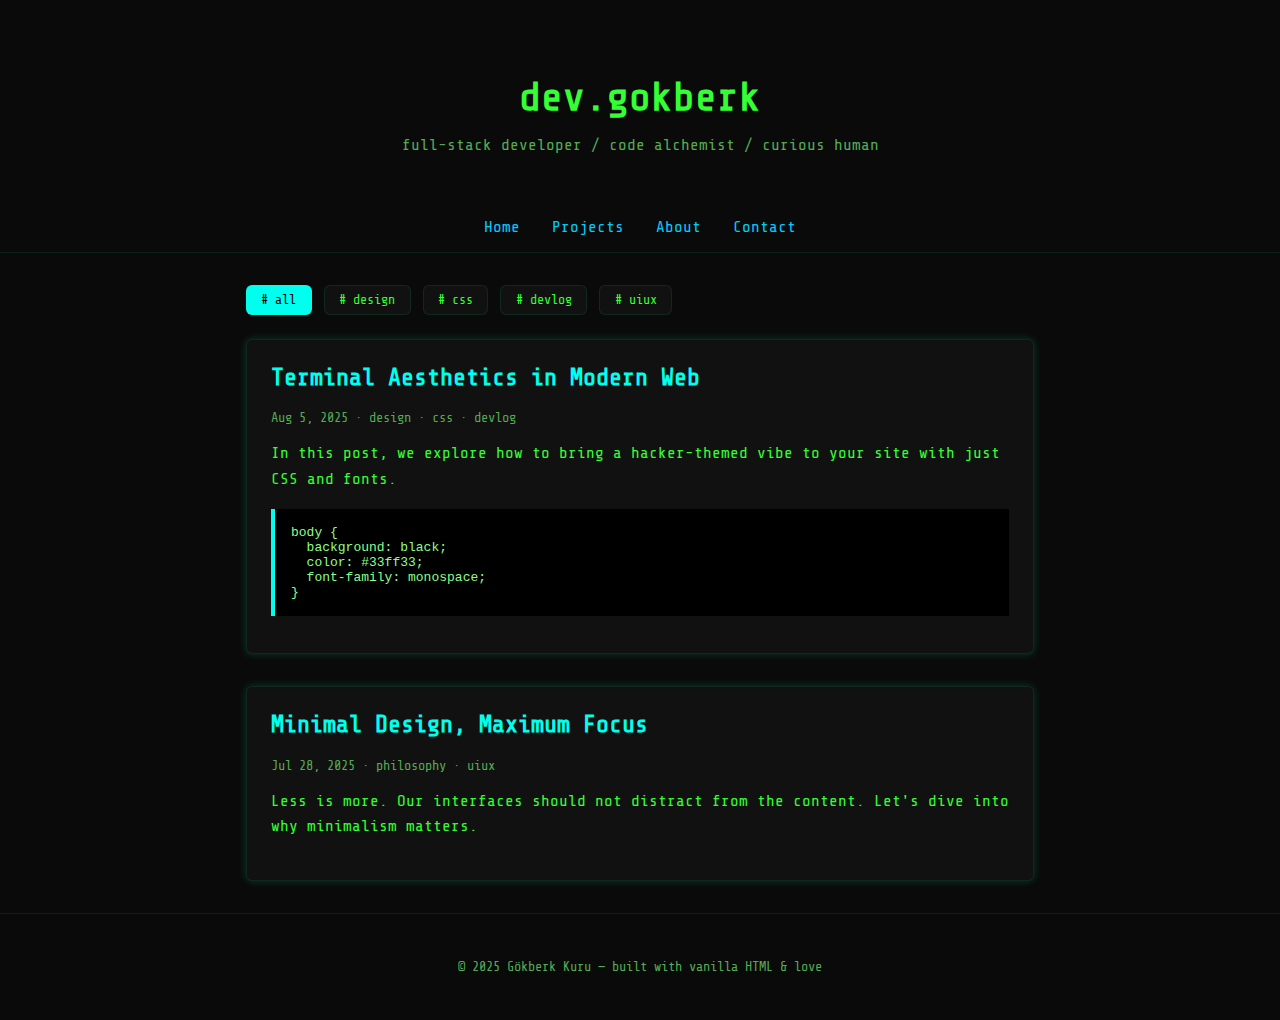
<file: main/index.html>
<!DOCTYPE html>
<html lang="en" data-theme="dark">
<head>
  <meta charset="UTF-8">
  <meta name="viewport" content="width=device-width, initial-scale=1.0">
  <title>dev.gokberk :: blog</title>
  <link href="https://fonts.googleapis.com/css2?family=Share+Tech+Mono&display=swap" rel="stylesheet">
  <style>
    :root {
      --bg: #0a0a0a;
      --surface: #111;
      --text: #33ff33;
      --text-dim: #55aa55;
      --accent: #00ffee;
      --link: #00ccff;
      --border: rgba(0,255,153,0.1);
      --shadow: 0 0 8px rgba(0, 255, 153, 0.2);
      --radius: 6px;
      --font-mono: 'Share Tech Mono', monospace;
    }

    * { box-sizing: border-box; }
    body {
      margin: 0;
      padding: 0;
      background: var(--bg);
      color: var(--text);
      font-family: var(--font-mono);
    }

    header {
      text-align: center;
      padding: 3rem 1rem 1rem;
    }
    header h1 {
      font-size: 2.5rem;
      margin-bottom: 0.3rem;
    }
    header p {
      color: var(--text-dim);
      font-size: 1rem;
    }

    nav {
      display: flex;
      justify-content: center;
      gap: 2rem;
      margin-top: 2rem;
      border-bottom: 1px solid var(--border);
      padding-bottom: 1rem;
    }
    nav a {
      color: var(--link);
      text-decoration: none;
      font-size: 1rem;
    }
    nav a:hover {
      text-decoration: underline;
    }

    .tag-filter {
      max-width: 820px;
      margin: 2rem auto 0;
      display: flex;
      flex-wrap: wrap;
      gap: 0.75rem;
      padding: 0 1rem;
    }
    .tag-filter button {
      background: var(--surface);
      color: var(--text);
      border: 1px solid var(--border);
      border-radius: var(--radius);
      padding: 0.4rem 0.9rem;
      font-family: var(--font-mono);
      cursor: pointer;
    }
    .tag-filter button.active {
      background: var(--accent);
      color: #000;
    }

    main {
      max-width: 820px;
      margin: 1.5rem auto;
      padding: 0 1rem;
    }
    article {
      background: var(--surface);
      padding: 1.5rem;
      border-radius: var(--radius);
      margin-bottom: 2rem;
      box-shadow: var(--shadow);
      border: 1px solid var(--border);
    }
    article h2 {
      font-size: 1.5rem;
      color: var(--accent);
      margin-top: 0;
    }
    article .meta {
      color: var(--text-dim);
      font-size: 0.85rem;
      margin-bottom: 1rem;
    }
    article p {
      line-height: 1.6;
    }
    article pre {
      background: #000;
      padding: 1rem;
      overflow-x: auto;
      border-left: 4px solid var(--accent);
      color: #88ff88;
    }

    footer {
      text-align: center;
      padding: 2rem 1rem;
      color: var(--text-dim);
      font-size: 0.85rem;
      border-top: 1px solid var(--border);
    }
  </style>
</head>
<body>
  <header>
    <h1>dev.gokberk</h1>
    <p>full-stack developer / code alchemist / curious human</p>
  </header>

  <nav>
    <a href="index.html">Home</a>
    <a href="projects.html">Projects</a>
    <a href="about.html">About</a>
    <a href="contact.html">Contact</a>
  </nav>

  <div class="tag-filter">
    <button class="active" onclick="filterTag('all')"># all</button>
    <button onclick="filterTag('design')"># design</button>
    <button onclick="filterTag('css')"># css</button>
    <button onclick="filterTag('devlog')"># devlog</button>
    <button onclick="filterTag('uiux')"># uiux</button>
  </div>

  <main id="blogPosts">
    <article data-tags="design css devlog">
      <h2>Terminal Aesthetics in Modern Web</h2>
      <div class="meta">Aug 5, 2025 · design · css · devlog</div>
      <p>
        In this post, we explore how to bring a hacker-themed vibe to your site with just CSS and fonts.
      </p>
      <pre><code>body {
  background: black;
  color: #33ff33;
  font-family: monospace;
}</code></pre>
    </article>

    <article data-tags="philosophy uiux">
      <h2>Minimal Design, Maximum Focus</h2>
      <div class="meta">Jul 28, 2025 · philosophy · uiux</div>
      <p>
        Less is more. Our interfaces should not distract from the content. Let's dive into
        why minimalism matters.
      </p>
    </article>
  </main>

  <footer>
    <p>&copy; 2025 Gökberk Kuru — built with vanilla HTML & love</p>
  </footer>

  <script>
    function filterTag(tag) {
      document.querySelectorAll('.tag-filter button').forEach(btn => {
        btn.classList.remove('active');
        if (btn.textContent.includes(tag)) btn.classList.add('active');
      });
      const posts = document.querySelectorAll('#blogPosts article');
      posts.forEach(post => {
        const tags = post.dataset.tags.split(' ');
        if (tag === 'all' || tags.includes(tag)) {
          post.style.display = 'block';
        } else {
          post.style.display = 'none';
        }
      });
    }
  </script>
</body>
</html>
</file>
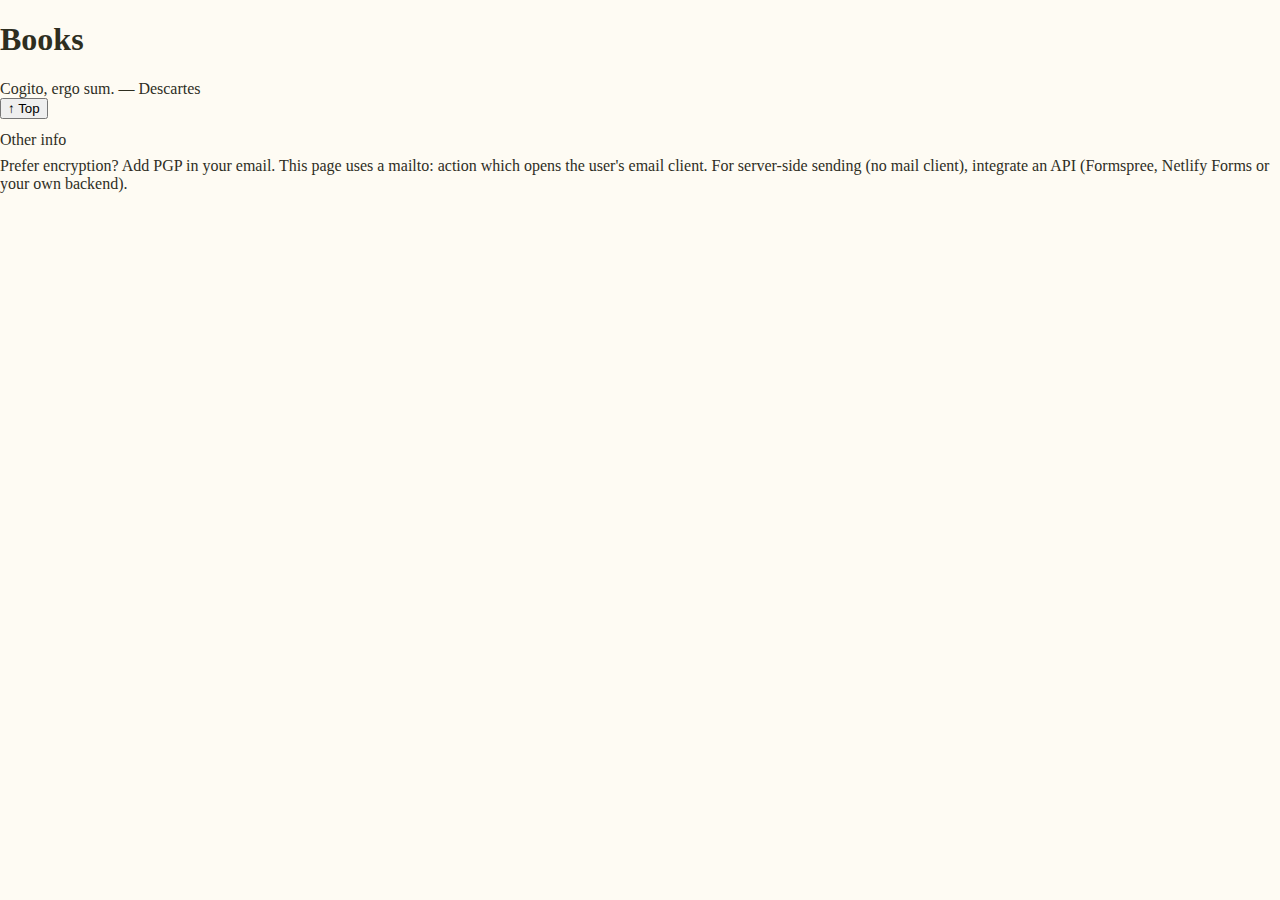
<file: books.html>
<!DOCTYPE html>
<html lang="en">
<head>
  <meta charset="UTF-8" />
  <meta name="viewport" content="width=device-width, initial-scale=1.0"/>
  <title>Books - Discipulus</title>
  <link rel="icon" type="image/svg+xml" href="favicon.svg">
  <link rel="stylesheet" href="style.css" />
</head>
<body>
  <h1>Books</h1>
  <div id='dailyQuote' class='quote-box'></div>
  <button id='scrollToTop' onclick='scrollToTop()'>↑ Top</button>
  <script src="script.js"></script>
</body>


        <div class="card-accent" style="padding-top:12px">
          <div class="meta">Other info</div>
          <div style="margin-top:8px" class="small">Prefer encryption? Add PGP in your email. This page uses a mailto: action which opens the user's email client. For server-side sending (no mail client), integrate an API (Formspree, Netlify Forms or your own backend).</div>
        </div>
  
</html>
</file>
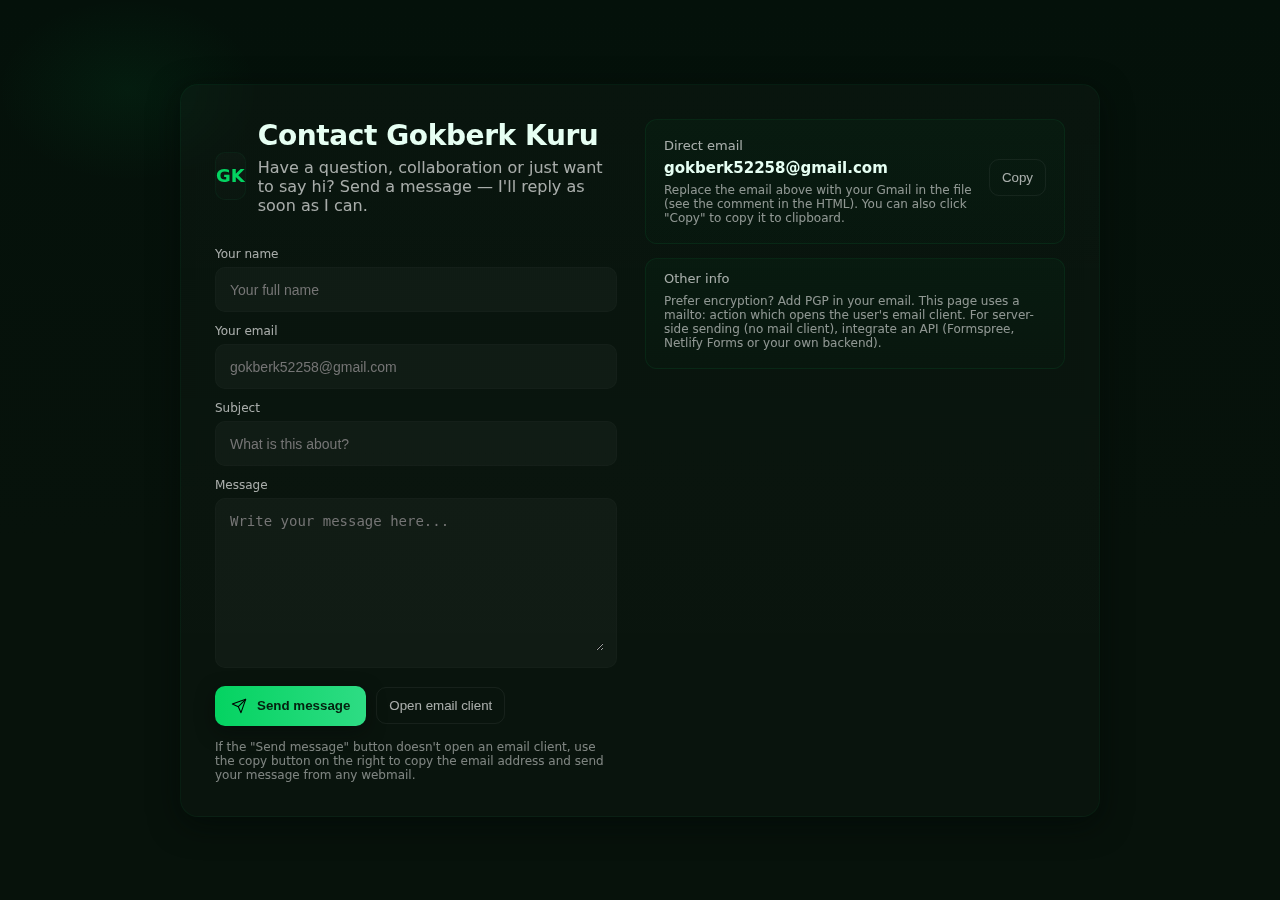
<file: contact.html>
<!doctype html>
<html lang="en">
<head>
  <meta charset="utf-8" />
  <meta name="viewport" content="width=device-width,initial-scale=1" />
  <title>Contact — Gokberk Kuru</title>
  <meta name="description" content="Contact page for Gokberk Kuru" />

  <style>
    :root{
      --bg:#07120b; /* almost black green */
      --card:#0b2a1f;
      --accent:#04d361; /* digital green */
      --muted:rgba(255,255,255,0.65);
      --glass: rgba(255,255,255,0.03);
      font-family: Inter, ui-sans-serif, system-ui, -apple-system, 'Segoe UI', Roboto, 'Helvetica Neue', Arial;
    }
    *{box-sizing:border-box}
    html,body{height:100%;margin:0;background:radial-gradient(ellipse at 10% 10%, rgba(4,211,97,0.06), transparent 8%), linear-gradient(180deg,#04110a 0%, var(--bg) 60%);color:#e6fff3}

    .container{min-height:100vh;display:flex;align-items:center;justify-content:center;padding:40px}

    .card{
      width:100%;max-width:920px;padding:34px;border-radius:18px;background:linear-gradient(180deg, rgba(255,255,255,0.02), rgba(255,255,255,0.01));box-shadow:0 8px 30px rgba(2,8,6,0.6);backdrop-filter: blur(6px);border:1px solid rgba(4,211,97,0.06);
      display:grid;grid-template-columns:1fr 420px;gap:28px;align-items:start
    }

    @media (max-width:900px){.card{grid-template-columns:1fr;padding:22px} }

    .left h1{font-size:28px;margin:0 0 6px 0;letter-spacing:-0.4px}
    .left p{color:var(--muted);margin-top:0;margin-bottom:18px}

    .contact-form{display:grid;gap:12px}
    .row{display:flex;gap:12px}
    .field{background:var(--glass);padding:12px;border-radius:10px;border:1px solid rgba(255,255,255,0.02)}
    input[type="text"], input[type="email"], textarea{width:100%;background:transparent;border:0;outline:none;color:inherit;font-size:14px}
    textarea{min-height:140px;resize:vertical}

    .label{font-size:12px;color:var(--muted);margin-bottom:6px}

    .right{display:flex;flex-direction:column;gap:14px;align-items:stretch}
    .card-accent{padding:18px;border-radius:12px;background:linear-gradient(180deg, rgba(4,211,97,0.03), rgba(4,211,97,0.015));border:1px solid rgba(4,211,97,0.08)}

    .send-btn{display:inline-flex;align-items:center;gap:10px;padding:12px 16px;border-radius:10px;background:linear-gradient(90deg,var(--accent),#2edc84);color:#04210f;font-weight:600;border:0;cursor:pointer;box-shadow:0 6px 18px rgba(2,8,6,0.5);text-decoration:none}
    .ghost{background:transparent;border:1px solid rgba(255,255,255,0.06);padding:10px 12px;border-radius:10px;color:var(--muted);cursor:pointer}

    .meta{font-size:13px;color:var(--muted)}
    .email-line{display:flex;align-items:center;justify-content:space-between;gap:8px}

    .small{font-size:12px;color:rgba(255,255,255,0.55)}

    .footer-note{margin-top:14px;font-size:12px;color:rgba(255,255,255,0.48)}

    /* subtle focus styles */
    input:focus,textarea:focus{box-shadow:0 0 0 4px rgba(4,211,97,0.06);border:1px solid rgba(4,211,97,0.18)}

    /* floating glyph */
    .logo{display:inline-grid;place-items:center;width:48px;height:48px;border-radius:10px;background:linear-gradient(180deg, rgba(255,255,255,0.02), rgba(255,255,255,0.01));border:1px solid rgba(4,211,97,0.06);font-weight:700;color:var(--accent);font-size:18px}

    .copy-success{color:var(--accent);font-weight:600}
  </style>
</head>
<body>
  <div class="container">
    <div class="card" role="main">
      <div class="left">
        <div style="display:flex;gap:12px;align-items:center;margin-bottom:14px">
          <div class="logo" aria-hidden="true">GK</div>
          <div>
            <h1>Contact Gokberk Kuru</h1>
            <p>Have a question, collaboration or just want to say hi? Send a message — I'll reply as soon as I can.</p>
          </div>
        </div>

        <form id="contactForm" class="contact-form" onsubmit="event.preventDefault(); sendEmail();">
          <div>
            <div class="label">Your name</div>
            <div class="field"><input id="name" type="text" placeholder="Your full name" required></div>
          </div>

          <div>
            <div class="label">Your email</div>
            <div class="field"><input id="fromEmail" type="email" placeholder="gokberk52258@gmail.com" required></div>
          </div>

          <div>
            <div class="label">Subject</div>
            <div class="field"><input id="subject" type="text" placeholder="What is this about?" required></div>
          </div>

          <div>
            <div class="label">Message</div>
            <div class="field"><textarea id="message" placeholder="Write your message here..." required></textarea></div>
          </div>

          <div style="display:flex;gap:10px;align-items:center;margin-top:6px">
            <button class="send-btn" type="submit" aria-label="Send message">
              <!-- SVG paper-plane -->
              <svg width="16" height="16" viewBox="0 0 24 24" fill="none" xmlns="http://www.w3.org/2000/svg" aria-hidden="true"><path d="M22 2L11 13" stroke="black" stroke-width="1.6" stroke-linecap="round" stroke-linejoin="round"/><path d="M22 2L15 22L11 13L2 9L22 2Z" stroke="black" stroke-width="1.6" stroke-linecap="round" stroke-linejoin="round"/></svg>
              Send message
            </button>

            <button type="button" class="ghost" onclick="openMailClient()">Open email client</button>
          </div>

        </form>

        <div class="footer-note">If the "Send message" button doesn't open an email client, use the copy button on the right to copy the email address and send your message from any webmail.</div>
      </div>

      <aside class="right">
        <div class="card-accent">
          <div style="display:flex;align-items:center;justify-content:space-between;gap:12px">
            <div>
              <div class="meta">Direct email</div>
              <div style="margin-top:6px;font-weight:700;font-size:15px">gokberk.kuru@example.com</div>
              <div class="small" style="margin-top:6px">Replace the email above with your Gmail in the file (see the comment in the HTML). You can also click "Copy" to copy it to clipboard.</div>
            </div>
            <div style="display:flex;flex-direction:column;gap:8px;align-items:flex-end">
              <button class="ghost" id="copyBtn" onclick="copyEmail()">Copy</button>
              <div id="copyStatus" class="small" aria-live="polite"></div>
            </div>
          </div>
        </div>

        <div class="card-accent" style="padding-top:12px">
          <div class="meta">Other info</div>
          <div style="margin-top:8px" class="small">Prefer encryption? Add PGP in your email. This page uses a mailto: action which opens the user's email client. For server-side sending (no mail client), integrate an API (Formspree, Netlify Forms or your own backend).</div>
        </div>

      </aside>
    </div>
  </div>

  <script>
    // ====== IMPORTANT ======
    // Replace the placeholder email below with your Gmail address (for example: 'gokberk.kuru@gmail.com')
    // This file uses mailto: to open the visitor's email client. If you'd rather receive messages without relying on
    // a client, integrate a server-side endpoint or a form service such as Formspree, Netlify Forms, etc.
    const RECIPIENT_EMAIL = 'gokberk52258@gmail.com'; // <-- replace this with YOUR GMAIL address

    // Helper: encode and open mailto
    function sendEmail(){
      const name = document.getElementById('name').value.trim();
      const from = document.getElementById('fromEmail').value.trim();
      const subject = document.getElementById('subject').value.trim();
      const message = document.getElementById('message').value.trim();

      const bodyLines = [];
      bodyLines.push('From: ' + name + ' <' + from + '>');
      bodyLines.push('---');
      bodyLines.push(message);
      bodyLines.push('\n\n---\nSent from contact page');

      const mailto = `mailto:${encodeURIComponent(RECIPIENT_EMAIL)}?subject=${encodeURIComponent(subject)}&body=${encodeURIComponent(bodyLines.join('\n'))}`;

      // Try opening mail client
      window.location.href = mailto;

      // If window location didn't open (e.g. in some browsers), also show a clickable link in console
      console.log('If nothing opened, try copying this link and pasting in your address bar:', mailto);
    }

    function openMailClient(){
      const mailto = `mailto:${encodeURIComponent(RECIPIENT_EMAIL)}`;
      window.location.href = mailto;
    }

    function copyEmail(){
      navigator.clipboard.writeText(RECIPIENT_EMAIL).then(()=>{
        const status = document.getElementById('copyStatus');
        status.textContent = 'Copied!';
        status.classList.add('copy-success');
        setTimeout(()=>{ status.textContent=''; status.classList.remove('copy-success'); }, 2400);
      }).catch(()=>{
        const status = document.getElementById('copyStatus');
        status.textContent = 'Copy failed — please select and copy manually.';
        setTimeout(()=>{ status.textContent=''; }, 2400);
      })
    }

    // Show the email in the UI from the constant so it's easy to find in one place
    document.addEventListener('DOMContentLoaded', ()=>{
      const el = document.querySelector('.card-accent div > div > div:nth-child(2)');
      if(el) el.textContent = RECIPIENT_EMAIL;
    });
  </script>
</body>
</html>
</file>
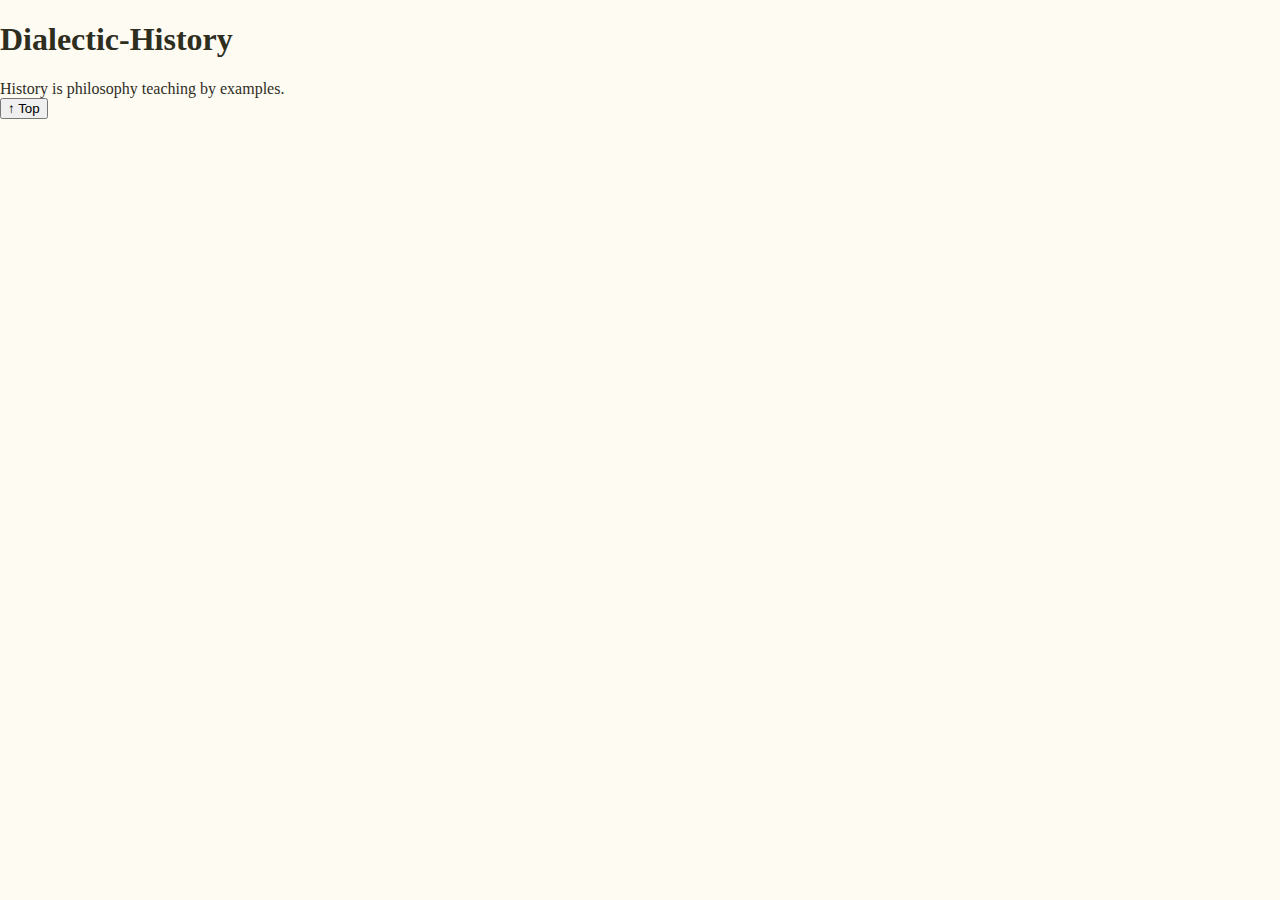
<file: dialectic-history.html>
<!DOCTYPE html>
<html lang="en">
<head>
  <meta charset="UTF-8" />
  <meta name="viewport" content="width=device-width, initial-scale=1.0"/>
  <title>Dialectic-History - Discipulus</title>
  <link rel="icon" type="image/svg+xml" href="favicon.svg">
  <link rel="stylesheet" href="style.css" />
</head>
<body>
  <h1>Dialectic-History</h1>
  <div id='dailyQuote' class='quote-box'></div>
  <button id='scrollToTop' onclick='scrollToTop()'>↑ Top</button>
  <script src="script.js"></script>
</body>
</html>
</file>
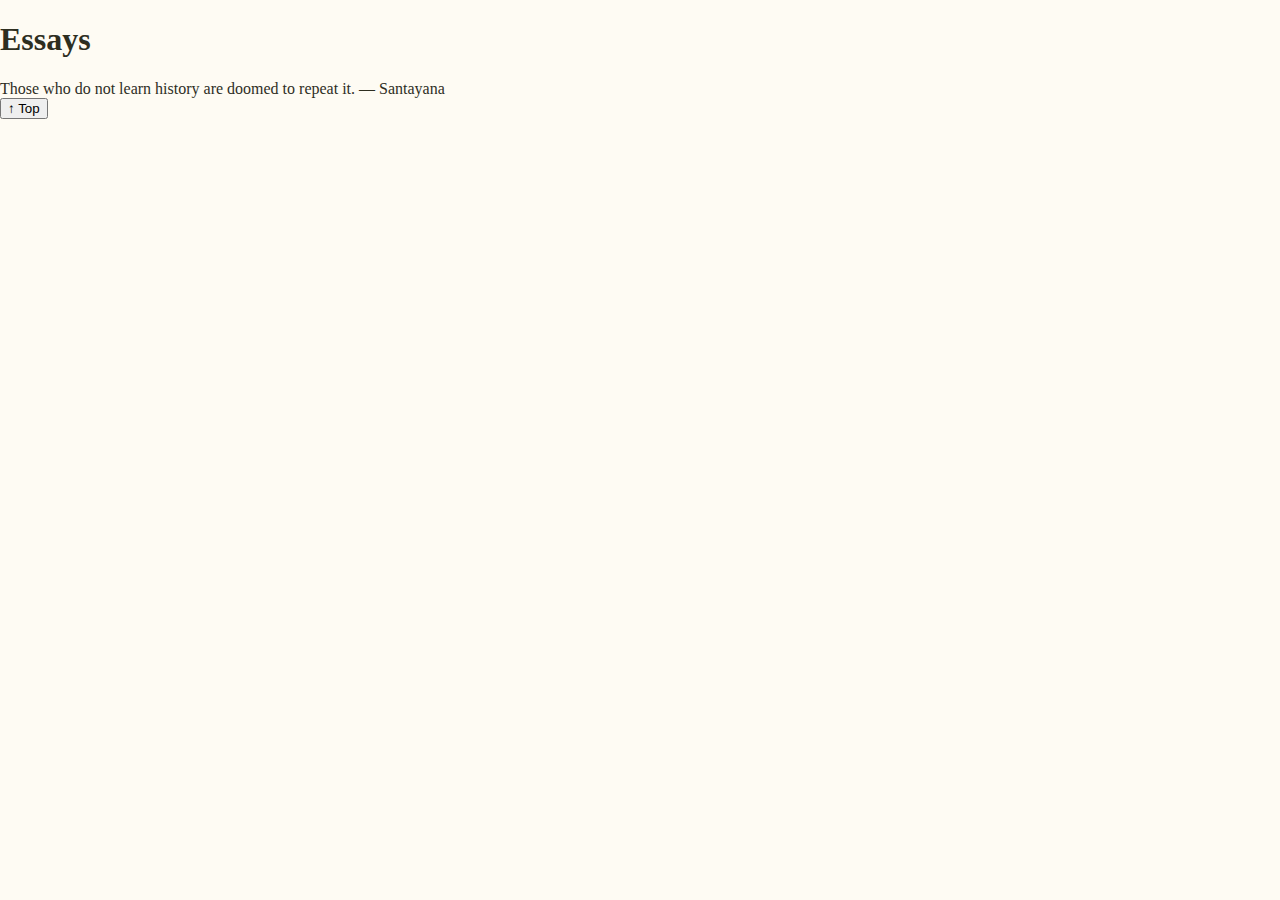
<file: essays.html>
<!DOCTYPE html>
<html lang="en">
<head>
  <meta charset="UTF-8" />
  <meta name="viewport" content="width=device-width, initial-scale=1.0"/>
  <title>Essays - Discipulus</title>
  <link rel="icon" type="image/svg+xml" href="favicon.svg">
  <link rel="stylesheet" href="style.css" />
</head>
<body>
  <h1>Essays</h1>
  <div id='dailyQuote' class='quote-box'></div>
  <button id='scrollToTop' onclick='scrollToTop()'>↑ Top</button>
  <script src="script.js"></script>
</body>
</html>
</file>
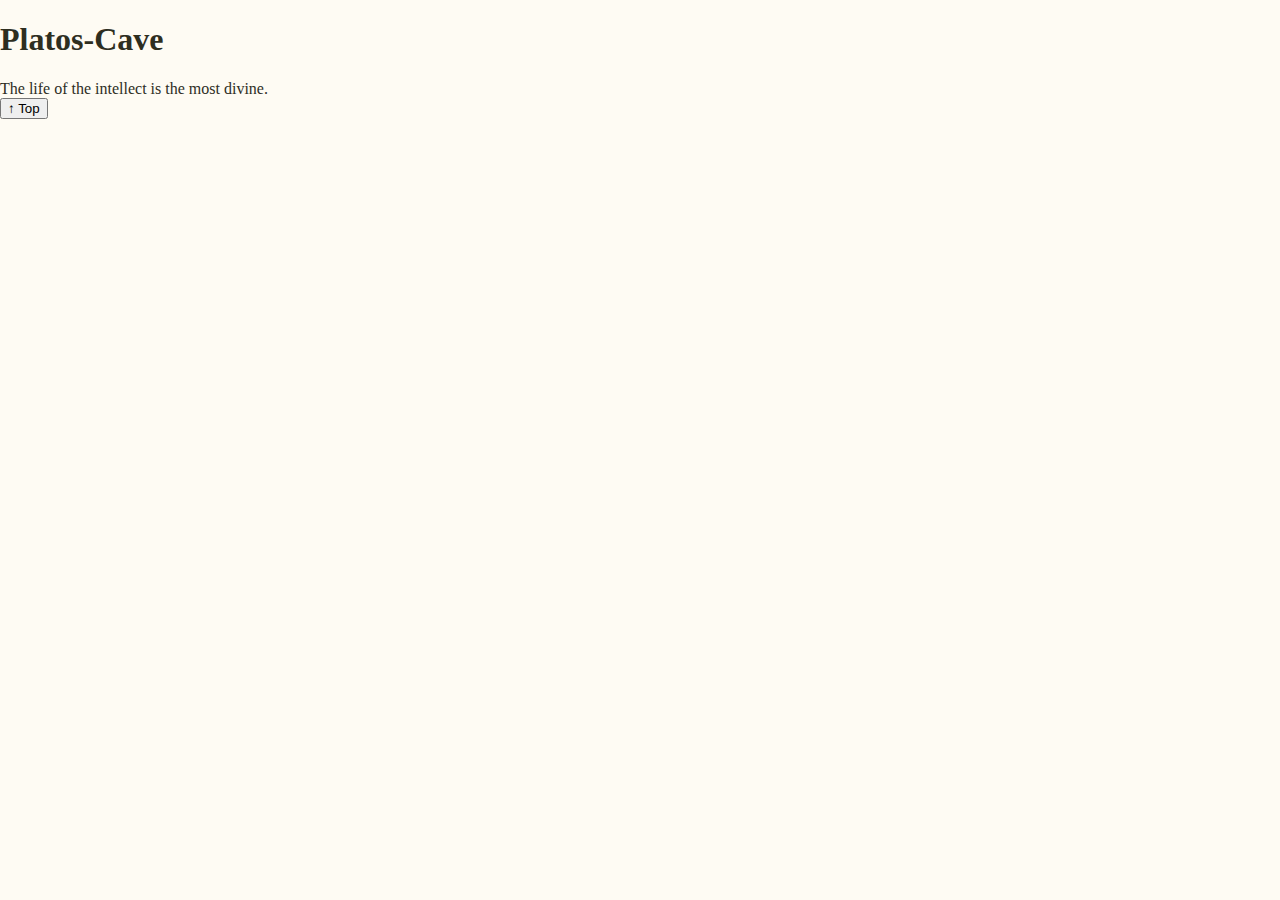
<file: platos-cave.html>
<!DOCTYPE html>
<html lang="en">
<head>
  <meta charset="UTF-8" />
  <meta name="viewport" content="width=device-width, initial-scale=1.0"/>
  <title>Platos-Cave - Discipulus</title>
  <link rel="icon" type="image/svg+xml" href="favicon.svg">
  <link rel="stylesheet" href="style.css" />
</head>
<body>
  <h1>Platos-Cave</h1>
  <div id='dailyQuote' class='quote-box'></div>
  <button id='scrollToTop' onclick='scrollToTop()'>↑ Top</button>
  <script src="script.js"></script>
</body>
</html>
</file>
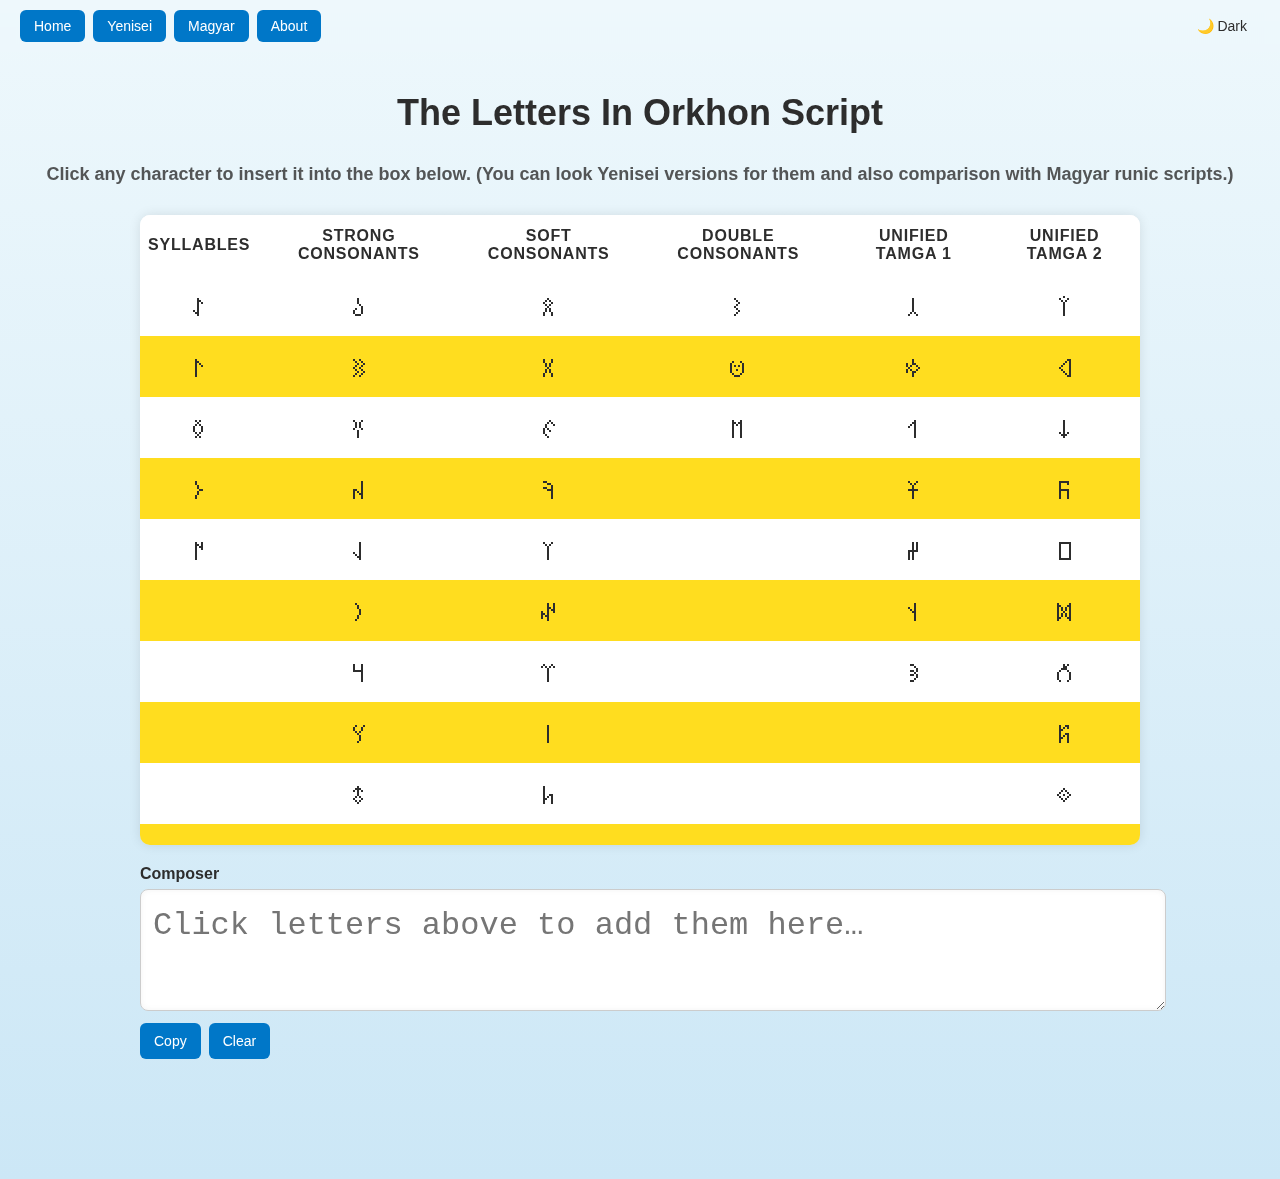
<file: Orkhon/orkhon.html>
<!DOCTYPE html>
<html lang="en" data-theme="light">
<head>
<meta charset="UTF-8" />
<meta name="viewport" content="width=device-width, initial-scale=1.0"/>
<title>Orkhon Script Table</title>
<style>
  :root {
    --bg-start: #eef8fc;
    --bg-end: #cce7f6;
    --text: #2d2d2d;
    --surface: #ffffff;
    --surface-alt: #FFDD1F;
    --accent: #0077c8;
    --accent-hover: #005fa0;
    --table-hover: #b3e5fc;
    --border: #ccc;
    --shadow: rgba(0,0,0,.1);
    --toast-bg: rgba(0,0,0,.8);
  }
  [data-theme="dark"] {
    --bg-start: #0f172a;
    --bg-end: #1e293b;
    --text: #e2e8f0;
    --surface: #1e293b;
    --surface-alt: #334155;
    --accent: #38bdf8;
    --accent-hover: #0ea5e9;
    --table-hover: #334155;
    --border: #475569;
    --shadow: rgba(255,255,255,.05);
    --toast-bg: rgba(255,255,255,.9);
  }

  body {
    margin: 0;
    padding: 0 0 80px;
    font-family: 'Noto Sans', sans-serif;
    background: linear-gradient(to bottom, var(--bg-start), var(--bg-end));
    color: var(--text);
    text-align: center;
  }

  header {
    display: flex;
    justify-content: space-between;
    align-items: center;
    padding: 10px 20px;
    backdrop-filter: blur(6px);
  }

  nav {
    display: flex;
    gap: 8px;
    flex-wrap: wrap;
  }

  .nav-btn {
    border: none;
    background: var(--accent);
    color: #fff;
    padding: 8px 14px;
    border-radius: 6px;
    font-size: 14px;
    cursor: pointer;
    transition: background .15s ease, opacity .15s ease;
    text-decoration: none;
  }
  .nav-btn:hover {
    background: var(--accent-hover);
  }
  .nav-btn.active {
    opacity: 0.7;
    pointer-events: none;
  }

  .mode-toggle {
    border: 1px solid transparent;
    background: transparent;
    color: var(--text);
    padding: 6px 12px;
    border-radius: 9999px;
    cursor: pointer;
    transition: opacity .15s ease, background .15s ease;
  }
  .mode-toggle:hover {
    background: rgba(0,0,0,.05);
  }
  [data-theme="dark"] .mode-toggle:hover {
    background: rgba(255,255,255,.05);
  }

  h2 {
    margin-top: 40px;
    font-size: 36px;
  }
  h3 {
    font-size: 18px;
    color: var(--text);
    opacity: .8;
    margin-bottom: 20px;
  }

  .table-wrapper {
    max-width: 1000px;
    margin: 30px auto 20px;
    max-height: 70vh;         /* scrollable height */
    overflow: auto;           /* scroll */
    border-radius: 10px;
    box-shadow: 0 0 12px var(--shadow);
    background: var(--surface);
  }

  table {
    width: 100%;
    border-collapse: collapse;
    font-size: 2rem;
    cursor: default;
  }

  thead th {
    position: sticky;
    top: 0;
    background: var(--surface);
    z-index: 2;
    font-size: 1rem;
    padding: 12px 8px;
    text-transform: uppercase;
    letter-spacing: .05em;
    box-shadow: 0 2px 0 rgba(0,0,0,0.05);
  }

  tbody td {
    text-align: center;
    padding: 12px 8px;
    transition: background .15s ease;
    user-select: none;
  }

  tbody tr:nth-child(even) td {
    background-color: var(--surface-alt);
  }

  tbody td:hover {
    background: var(--table-hover) !important;
  }

  /* Composer — EXACTLY like your snippet */
  .composer {
    max-width: 1000px;
    margin: 0 auto 40px;
    text-align: left;
  }

  .composer label {
    display: block;
    font-weight: 600;
    margin: 10px 0 6px;
  }

  #output {
    width: 100%;
    min-height: 96px;
    font-size: 2rem;
    line-height: 1.5;
    padding: 12px;
    border-radius: 8px;
    border: 1px solid #ccc;
    box-shadow: 0 0 6px rgba(0,0,0,.05) inset;
    background: #fff;
    color: #000; /* keep the composer text dark like in your snippet */
  }

  .buttons {
    margin-top: 8px;
    display: flex;
    gap: 8px;
  }

  button {
    border: none;
    background: var(--accent);
    color: #fff;
    padding: 10px 14px;
    border-radius: 6px;
    font-size: 14px;
    cursor: pointer;
    transition: background .15s ease;
  }
  button:hover {
    background: var(--accent-hover);
  }

  /* Back to top button */
  #backToTop {
    position: fixed;
    bottom: 20px;
    right: 20px;
    display: none;
    padding: 10px 14px;
    border-radius: 50%;
    font-size: 18px;
    border: none;
    background: var(--accent);
    color: white;
    cursor: pointer;
    box-shadow: 0 2px 6px rgba(0,0,0,0.2);
    transition: background 0.15s ease;
    z-index: 999;
  }
  #backToTop:hover {
    background: var(--accent-hover);
  }

  .toast {
    position: fixed;
    left: 50%;
    bottom: 20px;
    transform: translateX(-50%);
    background: var(--toast-bg);
    color: #fff;
    padding: 10px 16px;
    border-radius: 9999px;
    opacity: 0;
    pointer-events: none;
    transition: opacity .2s ease;
  }
  .toast.show {
    opacity: 1;
  }
</style>
</head>
<body>

<header>
  <nav>
    <a href="index.html" class="nav-btn">Home</a>
    <a href="yenisei.html" class="nav-btn">Yenisei</a>
    <a href="magyar.html" class="nav-btn">Magyar</a>
    <a href="about.html" class="nav-btn">About</a>
  </nav>
  <button id="modeToggle" class="mode-toggle" aria-label="Toggle dark mode">🌙 Dark</button>
</header>

<h2>The Letters In Orkhon Script</h2>
<h3>Click any character to insert it into the box below. (You can look Yenisei versions for them and also comparison with Magyar runic scripts.)</h3>

<div class="table-wrapper" role="region" aria-label="Orkhon Script Letters">
  <table>
    <thead>
      <tr>
        <th>SYLLABLES</th>
        <th>STRONG CONSONANTS</th>
        <th>SOFT CONSONANTS</th>
        <th>DOUBLE CONSONANTS</th>
        <th>UNIFIED TAMGA 1</th>
        <th>UNIFIED TAMGA 2</th>
      </tr>
    </thead>
    <tbody>
      <tr>
        <td>𐰀</td>
        <td>𐰉</td>
        <td>𐰋</td>
        <td>𐰨</td>
        <td>𐰲</td>
        <td>𐰱</td>
      </tr>
      <tr>
        <td>𐰃</td>
        <td>𐰑</td>
        <td>𐰓</td>
        <td>𐰦</td>
        <td>𐰢</td>
        <td>𐰶</td>
      </tr>
      <tr>
        <td>𐰅</td>
        <td>𐰍</td>
        <td>𐰏</td>
        <td>𐰡</td>
        <td>𐰯</td>
        <td>𐰸</td>
      </tr>
      <tr>
        <td>𐰆</td>
        <td>𐰴</td>
        <td>𐰚</td>
        <td></td>
        <td>𐱁</td>
        <td>𐰜</td>
      </tr>
      <tr>
        <td>𐰇</td>
        <td>𐰞</td>
        <td>𐰠</td>
        <td></td>
        <td>𐰔</td>
        <td>𐰿</td>
      </tr>
      <tr>
        <td></td>
        <td>𐰣</td>
        <td>𐰤</td>
        <td></td>
        <td>𐰭</td>
        <td>𐱈</td>
      </tr>
      <tr>
        <td></td>
        <td>𐰺</td>
        <td>𐰼</td>
        <td></td>
        <td>𐰪</td>
        <td>𐱇</td>
      </tr>
      <tr>
        <td></td>
        <td>𐰽</td>
        <td>𐰾</td>
        <td></td>
        <td></td>
        <td>𐰰</td>
      </tr>
      <tr>
        <td></td>
        <td>𐱃</td>
        <td>𐱅</td>
        <td></td>
        <td></td>
        <td>𐰬</td>
      </tr>
      <tr>
        <td></td>
        <td>𐰖</td>
        <td>𐰘</td>
        <td></td>
        <td></td>
        <td></td>
      </tr>
    </tbody>
  </table>
</div>

<div class="composer">
  <label for="output">Composer</label>
  <textarea id="output" aria-live="polite" placeholder="Click letters above to add them here…"></textarea>
  <div class="buttons">
    <button id="copyBtn" type="button">Copy</button>
    <button id="clearBtn" type="button">Clear</button>
  </div>
</div>

<button id="backToTop" title="Back to Top">↑</button>

<div id="toast" class="toast" role="status" aria-live="polite">Copied!</div>

<script>
  const tbody = document.querySelector('tbody');
  const output = document.getElementById('output');
  const copyBtn = document.getElementById('copyBtn');
  const clearBtn = document.getElementById('clearBtn');
  const toast = document.getElementById('toast');
  const backToTop = document.getElementById('backToTop');
  const modeToggle = document.getElementById('modeToggle');
  const navLinks = document.querySelectorAll('nav a.nav-btn');

  // Dark mode init
  const savedTheme = localStorage.getItem('theme');
  if (savedTheme) {
    document.documentElement.setAttribute('data-theme', savedTheme);
    updateModeToggleLabel(savedTheme);
  } else {
    updateModeToggleLabel('light');
  }

  modeToggle.addEventListener('click', () => {
    const current = document.documentElement.getAttribute('data-theme') || 'light';
    const next = current === 'light' ? 'dark' : 'light';
    document.documentElement.setAttribute('data-theme', next);
    localStorage.setItem('theme', next);
    updateModeToggleLabel(next);
  });

  function updateModeToggleLabel(theme) {
    modeToggle.textContent = theme === 'dark' ? '☀️ Light' : '🌙 Dark';
  }

  // Mark active nav link
  const currentPath = location.pathname.split('/').pop();
  navLinks.forEach(a => {
    const hrefPath = a.getAttribute('href');
    if (hrefPath === currentPath || (currentPath === '' && hrefPath === 'index.html')) {
      a.classList.add('active');
    }
  });

  // Append clicked character to textarea
  tbody.addEventListener('click', (e) => {
    const td = e.target.closest('td');
    if (!td) return;
    const ch = td.textContent.trim();
    if (!ch) return;
    output.value += ch;
    output.focus();
  });

  // Copy to clipboard
  copyBtn.addEventListener('click', async () => {
    try {
      await navigator.clipboard.writeText(output.value);
      showToast('Copied!');
    } catch {
      showToast('Could not copy');
    }
  });

  // Clear composer
  clearBtn.addEventListener('click', () => {
    output.value = '';
    output.focus();
  });

  function showToast(msg) {
    toast.textContent = msg;
    toast.classList.add('show');
    setTimeout(() => toast.classList.remove('show'), 1400);
  }

  // Back to Top logic
  window.addEventListener('scroll', () => {
    if (document.documentElement.scrollTop > 200) {
      backToTop.style.display = 'block';
    } else {
      backToTop.style.display = 'none';
    }
  });

  backToTop.addEventListener('click', () => {
    window.scrollTo({ top: 0, behavior: 'smooth' });
  });
</script>

</body>
</html>
</file>
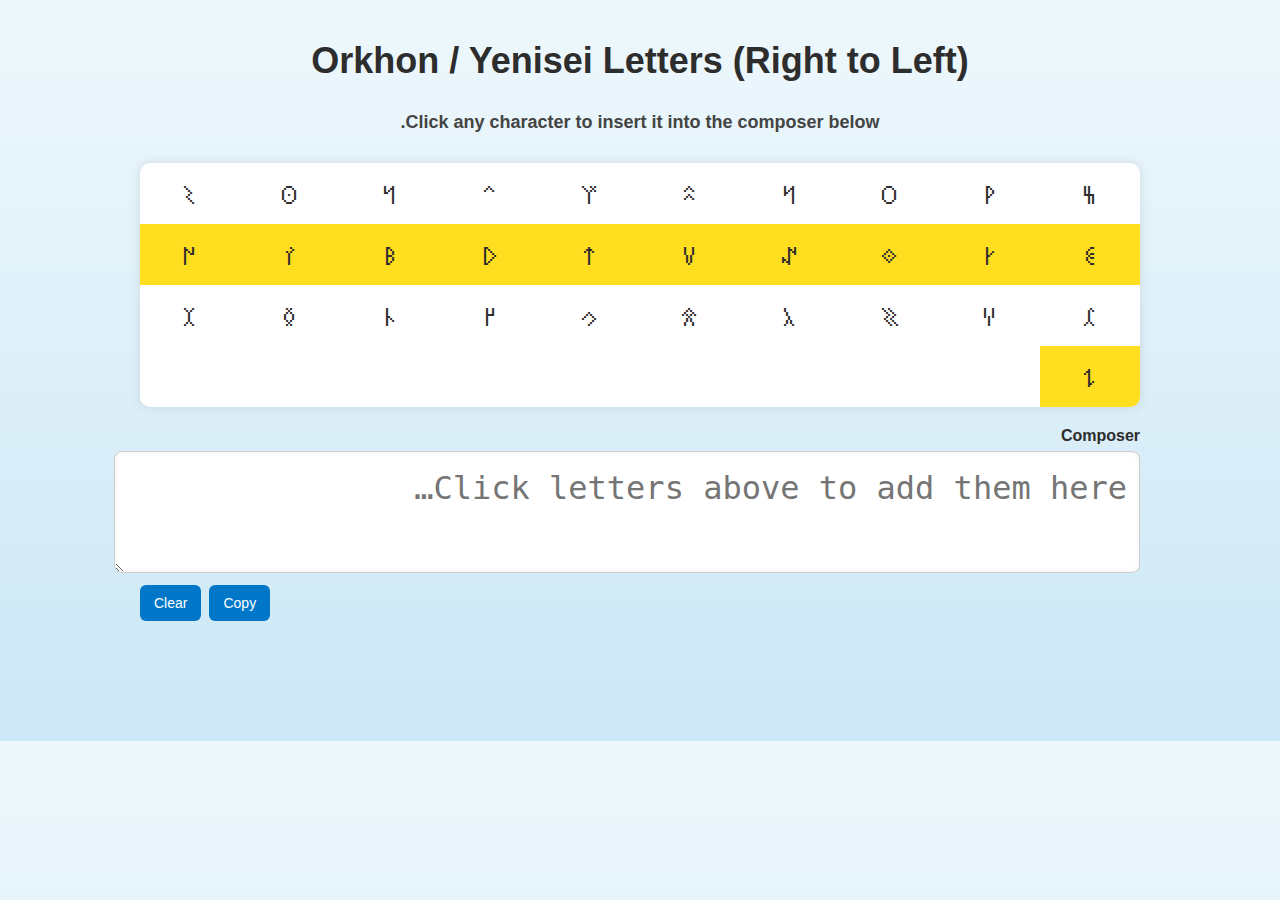
<file: Orkhon/yenisei.html>
<!DOCTYPE html>
<html lang="en" dir="rtl">
<head>
<meta charset="UTF-8" />
<meta name="viewport" content="width=device-width, initial-scale=1.0"/>
<title>Orkhon / Yenisei Letters RTL with RTL Composer</title>
<style>
  body {
    margin: 0;
    padding: 0 0 80px;
    font-family: 'Noto Sans', sans-serif;
    background: linear-gradient(to bottom, #eef8fc, #cce7f6);
    color: #2d2d2d;
    text-align: center;
    direction: rtl;
  }

  h2 {
    margin-top: 40px;
    font-size: 36px;
  }
  h3 {
    font-size: 18px;
    color: #444;
    margin-bottom: 20px;
  }

  .table-wrapper {
    max-width: 1000px;
    margin: 30px auto 20px;
    max-height: 70vh;
    overflow: auto;
    border-radius: 10px;
    box-shadow: 0 0 12px rgba(0,0,0,.1);
    background: #fff;
  }

  table {
    width: 100%;
    border-collapse: collapse;
    font-size: 2rem;
    cursor: default;
  }

  tbody td {
    text-align: center;
    padding: 12px 8px;
    transition: background .15s ease;
    user-select: none;
  }
  tbody tr:nth-child(even) td {
    background-color: #FFDD1F;
  }
  tbody td:hover {
    background: #b3e5fc !important;
  }

  /* Composer */
  .composer {
    max-width: 1000px;
    margin: 0 auto 40px;
    text-align: right;
    direction: rtl;
  }

  .composer label {
    display: block;
    font-weight: 600;
    margin: 10px 0 6px;
  }

  #output {
    width: 100%;
    min-height: 96px;
    font-size: 2rem;
    line-height: 1.5;
    padding: 12px;
    border-radius: 8px;
    border: 1px solid #ccc;
    box-shadow: 0 0 6px rgba(0,0,0,.05) inset;
    background: #fff;
    color: #000;
    direction: rtl;
    text-align: right;
    resize: vertical;
  }

  .buttons {
    margin-top: 8px;
    display: flex;
    gap: 8px;
    justify-content: flex-end;
  }

  button {
    border: none;
    background: #0077c8;
    color: #fff;
    padding: 10px 14px;
    border-radius: 6px;
    font-size: 14px;
    cursor: pointer;
    transition: background .15s ease;
  }
  button:hover {
    background: #005fa0;
  }

  #backToTop {
    position: fixed;
    bottom: 20px;
    left: 20px;
    display: none;
    padding: 10px 14px;
    border-radius: 50%;
    font-size: 18px;
    border: none;
    background: #0077c8;
    color: white;
    cursor: pointer;
    box-shadow: 0 2px 6px rgba(0,0,0,0.2);
    transition: background 0.15s ease;
    z-index: 999;
  }
  #backToTop:hover {
    background: #005fa0;
  }

  .toast {
    position: fixed;
    left: 50%;
    bottom: 20px;
    transform: translateX(-50%);
    background: rgba(0,0,0,.8);
    color: #fff;
    padding: 10px 16px;
    border-radius: 9999px;
    opacity: 0;
    pointer-events: none;
    transition: opacity .2s ease;
  }
  .toast.show {
    opacity: 1;
  }
</style>
</head>
<body>

<h2>Orkhon / Yenisei Letters (Right to Left)</h2>
<h3>Click any character to insert it into the composer below.</h3>

<div class="table-wrapper" role="region" aria-label="Orkhon and Yenisei letters">
  <table>
    <tbody>
      <tr>
        <td>𐰕</td><td>𐰙</td><td>𐰗</td><td>𐱆</td><td>𐱄</td><td>𐱂</td><td>𐱀</td><td>𐰻</td><td>𐰧</td><td>𐰩</td>
      </tr>
      <tr>
        <td>𐰫</td><td>𐰮</td><td>𐰬</td><td>𐰥</td><td>𐰟</td><td>𐰹</td><td>𐰷</td><td>𐰝</td><td>𐰛</td><td>𐰵</td>
      </tr>
      <tr>
        <td>𐰐</td><td>𐰎</td><td>𐰒</td><td>𐰳</td><td>𐰌</td><td>𐰊</td><td>𐰈</td><td>𐰄</td><td>𐰅</td><td>𐰂</td>
      </tr>
      <tr>
        <td>𐰁</td>
      </tr>
    </tbody>
  </table>
</div>

<div class="composer">
  <label for="output">Composer</label>
  <textarea id="output" placeholder="Click letters above to add them here…"></textarea>
  <div class="buttons">
    <button id="copyBtn" type="button">Copy</button>
    <button id="clearBtn" type="button">Clear</button>
  </div>
</div>

<button id="backToTop" aria-label="Back to top">↑</button>
<div id="toast" class="toast" role="status" aria-live="polite">Copied!</div>

<script>
  const tbody = document.querySelector('tbody');
  const output = document.getElementById('output');
  const copyBtn = document.getElementById('copyBtn');
  const clearBtn = document.getElementById('clearBtn');
  const toast = document.getElementById('toast');
  const backToTop = document.getElementById('backToTop');

  tbody.addEventListener('click', e => {
    const td = e.target.closest('td');
    if (!td) return;
    const ch = td.textContent.trim();
    if (!ch) return;
    output.value += ch;
    output.focus();
  });

  copyBtn.addEventListener('click', async () => {
    try {
      await navigator.clipboard.writeText(output.value);
      showToast('Copied!');
    } catch {
      showToast('Could not copy');
    }
  });

  clearBtn.addEventListener('click', () => {
    output.value = '';
    output.focus();
  });

  function showToast(msg) {
    toast.textContent = msg;
    toast.classList.add('show');
    setTimeout(() => toast.classList.remove('show'), 1400);
  }

  window.addEventListener('scroll', () => {
    backToTop.style.display = window.scrollY > 200 ? 'block' : 'none';
  });

  backToTop.addEventListener('click', () => {
    window.scrollTo({ top: 0, behavior: 'smooth' });
  });
</script>

</body>
</html>
</file>
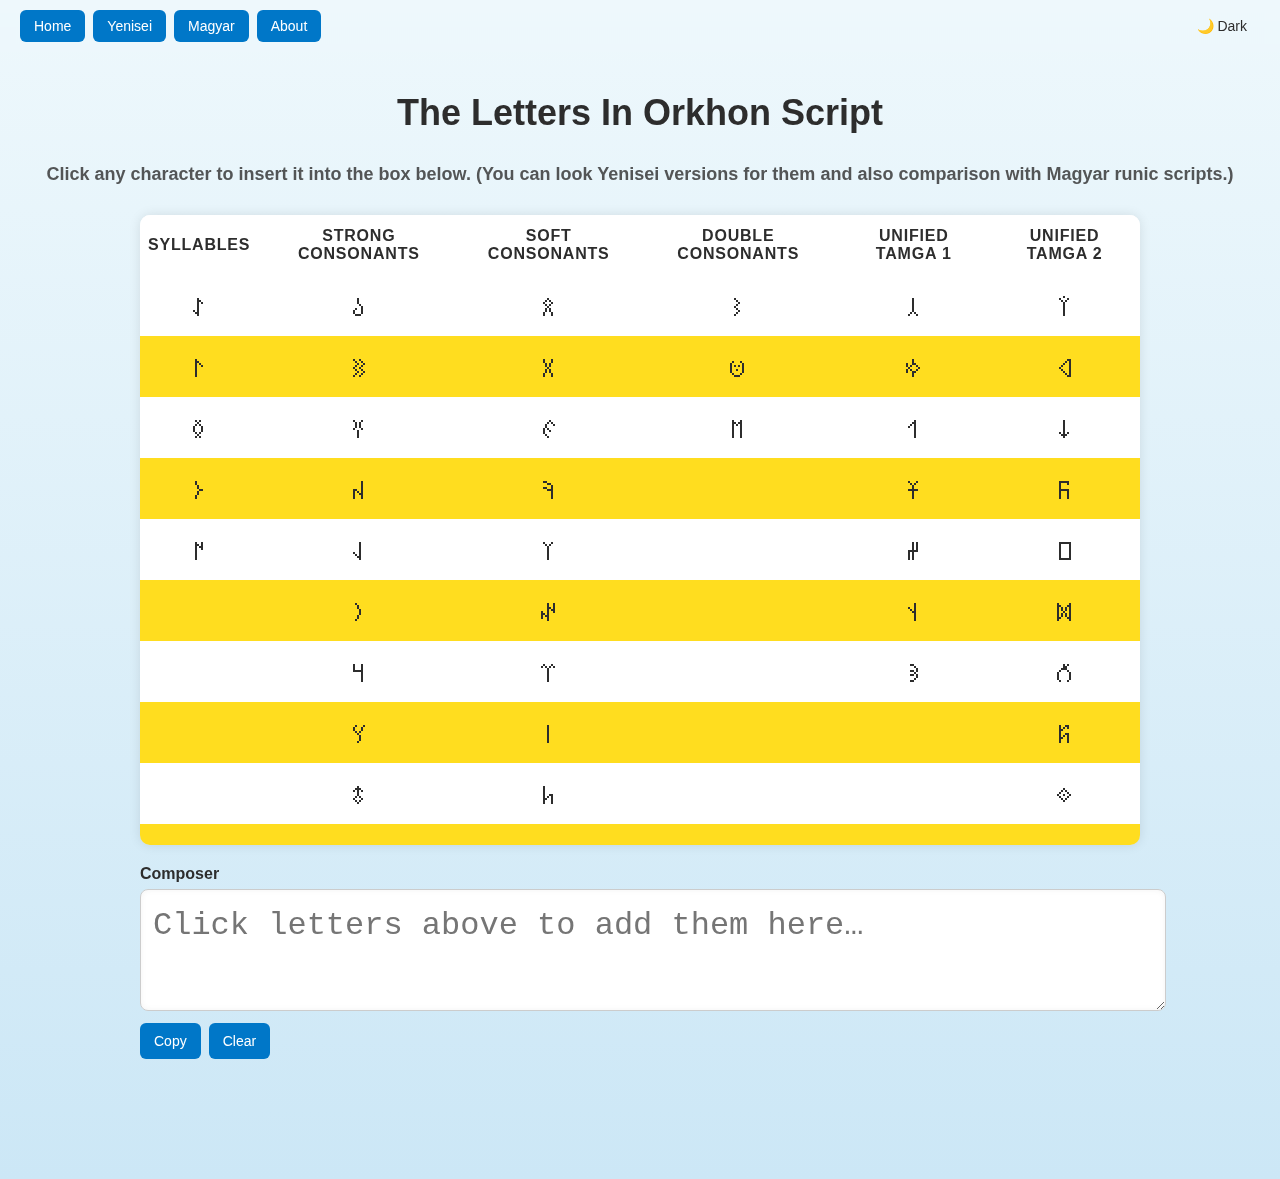
<file: Orkhon/yh.html>
<!DOCTYPE html>
<html lang="en" data-theme="light">
<head>
<meta charset="UTF-8" />
<meta name="viewport" content="width=device-width, initial-scale=1.0"/>
<title>Orkhon Script Table</title>
<style>
  :root {
    --bg-start: #eef8fc;
    --bg-end: #cce7f6;
    --text: #2d2d2d;
    --surface: #ffffff;
    --surface-alt: #FFDD1F;
    --accent: #0077c8;
    --accent-hover: #005fa0;
    --table-hover: #b3e5fc;
    --border: #ccc;
    --shadow: rgba(0,0,0,.1);
    --toast-bg: rgba(0,0,0,.8);
  }
  [data-theme="dark"] {
    --bg-start: #0f172a;
    --bg-end: #1e293b;
    --text: #e2e8f0;
    --surface: #1e293b;
    --surface-alt: #334155;
    --accent: #38bdf8;
    --accent-hover: #0ea5e9;
    --table-hover: #334155;
    --border: #475569;
    --shadow: rgba(255,255,255,.05);
    --toast-bg: rgba(255,255,255,.9);
  }

  body {
    margin: 0;
    padding: 0 0 80px;
    font-family: 'Noto Sans', sans-serif;
    background: linear-gradient(to bottom, var(--bg-start), var(--bg-end));
    color: var(--text);
    text-align: center;
  }

  header {
    display: flex;
    justify-content: space-between;
    align-items: center;
    padding: 10px 20px;
    backdrop-filter: blur(6px);
  }

  nav {
    display: flex;
    gap: 8px;
    flex-wrap: wrap;
  }

  .nav-btn {
    border: none;
    background: var(--accent);
    color: #fff;
    padding: 8px 14px;
    border-radius: 6px;
    font-size: 14px;
    cursor: pointer;
    transition: background .15s ease, opacity .15s ease;
    text-decoration: none;
  }
  .nav-btn:hover {
    background: var(--accent-hover);
  }
  .nav-btn.active {
    opacity: 0.7;
    pointer-events: none;
  }

  .mode-toggle {
    border: 1px solid transparent;
    background: transparent;
    color: var(--text);
    padding: 6px 12px;
    border-radius: 9999px;
    cursor: pointer;
    transition: opacity .15s ease, background .15s ease;
  }
  .mode-toggle:hover {
    background: rgba(0,0,0,.05);
  }
  [data-theme="dark"] .mode-toggle:hover {
    background: rgba(255,255,255,.05);
  }

  h2 {
    margin-top: 40px;
    font-size: 36px;
  }
  h3 {
    font-size: 18px;
    color: var(--text);
    opacity: .8;
    margin-bottom: 20px;
  }

  .table-wrapper {
    max-width: 1000px;
    margin: 30px auto 20px;
    max-height: 70vh;         /* scrollable height */
    overflow: auto;           /* scroll */
    border-radius: 10px;
    box-shadow: 0 0 12px var(--shadow);
    background: var(--surface);
  }

  table {
    width: 100%;
    border-collapse: collapse;
    font-size: 2rem;
    cursor: default;
  }

  thead th {
    position: sticky;
    top: 0;
    background: var(--surface);
    z-index: 2;
    font-size: 1rem;
    padding: 12px 8px;
    text-transform: uppercase;
    letter-spacing: .05em;
    box-shadow: 0 2px 0 rgba(0,0,0,0.05);
  }

  tbody td {
    text-align: center;
    padding: 12px 8px;
    transition: background .15s ease;
    user-select: none;
  }

  tbody tr:nth-child(even) td {
    background-color: var(--surface-alt);
  }

  tbody td:hover {
    background: var(--table-hover) !important;
  }

  /* Composer — EXACTLY like your snippet */
  .composer {
    max-width: 1000px;
    margin: 0 auto 40px;
    text-align: left;
  }

  .composer label {
    display: block;
    font-weight: 600;
    margin: 10px 0 6px;
  }

  #output {
    width: 100%;
    min-height: 96px;
    font-size: 2rem;
    line-height: 1.5;
    padding: 12px;
    border-radius: 8px;
    border: 1px solid #ccc;
    box-shadow: 0 0 6px rgba(0,0,0,.05) inset;
    background: #fff;
    color: #000; /* keep the composer text dark like in your snippet */
  }

  .buttons {
    margin-top: 8px;
    display: flex;
    gap: 8px;
  }

  button {
    border: none;
    background: var(--accent);
    color: #fff;
    padding: 10px 14px;
    border-radius: 6px;
    font-size: 14px;
    cursor: pointer;
    transition: background .15s ease;
  }
  button:hover {
    background: var(--accent-hover);
  }

  /* Back to top button */
  #backToTop {
    position: fixed;
    bottom: 20px;
    right: 20px;
    display: none;
    padding: 10px 14px;
    border-radius: 50%;
    font-size: 18px;
    border: none;
    background: var(--accent);
    color: white;
    cursor: pointer;
    box-shadow: 0 2px 6px rgba(0,0,0,0.2);
    transition: background 0.15s ease;
    z-index: 999;
  }
  #backToTop:hover {
    background: var(--accent-hover);
  }

  .toast {
    position: fixed;
    left: 50%;
    bottom: 20px;
    transform: translateX(-50%);
    background: var(--toast-bg);
    color: #fff;
    padding: 10px 16px;
    border-radius: 9999px;
    opacity: 0;
    pointer-events: none;
    transition: opacity .2s ease;
  }
  .toast.show {
    opacity: 1;
  }
</style>
</head>
<body>

<header>
  <nav>
    <a href="index.html" class="nav-btn">Home</a>
    <a href="yenisei.html" class="nav-btn">Yenisei</a>
    <a href="magyar.html" class="nav-btn">Magyar</a>
    <a href="about.html" class="nav-btn">About</a>
  </nav>
  <button id="modeToggle" class="mode-toggle" aria-label="Toggle dark mode">🌙 Dark</button>
</header>

<h2>The Letters In Orkhon Script</h2>
<h3>Click any character to insert it into the box below. (You can look Yenisei versions for them and also comparison with Magyar runic scripts.)</h3>

<div class="table-wrapper" role="region" aria-label="Orkhon Script Letters">
  <table>
    <thead>
      <tr>
        <th>SYLLABLES</th>
        <th>STRONG CONSONANTS</th>
        <th>SOFT CONSONANTS</th>
        <th>DOUBLE CONSONANTS</th>
        <th>UNIFIED TAMGA 1</th>
        <th>UNIFIED TAMGA 2</th>
      </tr>
    </thead>
    <tbody>
      <tr>
        <td>𐰀</td>
        <td>𐰉</td>
        <td>𐰋</td>
        <td>𐰨</td>
        <td>𐰲</td>
        <td>𐰱</td>
      </tr>
      <tr>
        <td>𐰃</td>
        <td>𐰑</td>
        <td>𐰓</td>
        <td>𐰦</td>
        <td>𐰢</td>
        <td>𐰶</td>
      </tr>
      <tr>
        <td>𐰅</td>
        <td>𐰍</td>
        <td>𐰏</td>
        <td>𐰡</td>
        <td>𐰯</td>
        <td>𐰸</td>
      </tr>
      <tr>
        <td>𐰆</td>
        <td>𐰴</td>
        <td>𐰚</td>
        <td></td>
        <td>𐱁</td>
        <td>𐰜</td>
      </tr>
      <tr>
        <td>𐰇</td>
        <td>𐰞</td>
        <td>𐰠</td>
        <td></td>
        <td>𐰔</td>
        <td>𐰿</td>
      </tr>
      <tr>
        <td></td>
        <td>𐰣</td>
        <td>𐰤</td>
        <td></td>
        <td>𐰭</td>
        <td>𐱈</td>
      </tr>
      <tr>
        <td></td>
        <td>𐰺</td>
        <td>𐰼</td>
        <td></td>
        <td>𐰪</td>
        <td>𐱇</td>
      </tr>
      <tr>
        <td></td>
        <td>𐰽</td>
        <td>𐰾</td>
        <td></td>
        <td></td>
        <td>𐰰</td>
      </tr>
      <tr>
        <td></td>
        <td>𐱃</td>
        <td>𐱅</td>
        <td></td>
        <td></td>
        <td>𐰬</td>
      </tr>
      <tr>
        <td></td>
        <td>𐰖</td>
        <td>𐰘</td>
        <td></td>
        <td></td>
        <td></td>
      </tr>
    </tbody>
  </table>
</div>

<div class="composer">
  <label for="output">Composer</label>
  <textarea id="output" aria-live="polite" placeholder="Click letters above to add them here…"></textarea>
  <div class="buttons">
    <button id="copyBtn" type="button">Copy</button>
    <button id="clearBtn" type="button">Clear</button>
  </div>
</div>

<button id="backToTop" title="Back to Top">↑</button>

<div id="toast" class="toast" role="status" aria-live="polite">Copied!</div>

<script>
  const tbody = document.querySelector('tbody');
  const output = document.getElementById('output');
  const copyBtn = document.getElementById('copyBtn');
  const clearBtn = document.getElementById('clearBtn');
  const toast = document.getElementById('toast');
  const backToTop = document.getElementById('backToTop');
  const modeToggle = document.getElementById('modeToggle');
  const navLinks = document.querySelectorAll('nav a.nav-btn');

  // Dark mode init
  const savedTheme = localStorage.getItem('theme');
  if (savedTheme) {
    document.documentElement.setAttribute('data-theme', savedTheme);
    updateModeToggleLabel(savedTheme);
  } else {
    updateModeToggleLabel('light');
  }

  modeToggle.addEventListener('click', () => {
    const current = document.documentElement.getAttribute('data-theme') || 'light';
    const next = current === 'light' ? 'dark' : 'light';
    document.documentElement.setAttribute('data-theme', next);
    localStorage.setItem('theme', next);
    updateModeToggleLabel(next);
  });

  function updateModeToggleLabel(theme) {
    modeToggle.textContent = theme === 'dark' ? '☀️ Light' : '🌙 Dark';
  }

  // Mark active nav link
  const currentPath = location.pathname.split('/').pop();
  navLinks.forEach(a => {
    const hrefPath = a.getAttribute('href');
    if (hrefPath === currentPath || (currentPath === '' && hrefPath === 'index.html')) {
      a.classList.add('active');
    }
  });

  // Append clicked character to textarea
  tbody.addEventListener('click', (e) => {
    const td = e.target.closest('td');
    if (!td) return;
    const ch = td.textContent.trim();
    if (!ch) return;
    output.value += ch;
    output.focus();
  });

  // Copy to clipboard
  copyBtn.addEventListener('click', async () => {
    try {
      await navigator.clipboard.writeText(output.value);
      showToast('Copied!');
    } catch {
      showToast('Could not copy');
    }
  });

  // Clear composer
  clearBtn.addEventListener('click', () => {
    output.value = '';
    output.focus();
  });

  function showToast(msg) {
    toast.textContent = msg;
    toast.classList.add('show');
    setTimeout(() => toast.classList.remove('show'), 1400);
  }

  // Back to Top logic
  window.addEventListener('scroll', () => {
    if (document.documentElement.scrollTop > 200) {
      backToTop.style.display = 'block';
    } else {
      backToTop.style.display = 'none';
    }
  });

  backToTop.addEventListener('click', () => {
    window.scrollTo({ top: 0, behavior: 'smooth' });
  });
</script>

</body>
</html>
</file>
<file: style.css>
body {
  margin: 0;
  font-family: 'Crimson Text', serif;
  color: #2e2e1f;
  background-color: #fefbf3;
  position: relative;
}

.background-texture {
  background-image: url('https://upload.wikimedia.org/wikipedia/commons/7/7d/Parchment_paper_background.jpg');
  background-size: cover;
  opacity: 0.15;
  position: fixed;
  top: 0; left: 0;
  width: 100vw;
  height: 100vh;
  z-index: -1;
  filter: sepia(0.4) contrast(1.2);
}

header {
  text-align: center;
  padding: 3rem 1rem 1rem;
  font-family: 'Playfair Display', serif;
}

header h1 {
  font-size: 3rem;
  margin-bottom: 0.2rem;
}

.subtitle {
  font-size: 1.2rem;
  color: #555;
}

.sidebar {
  position: fixed;
  top: 0;
  left: 0;
  width: 200px;
  height: 100%;
  background: rgba(255, 255, 245, 0.9);
  border-right: 1px solid #d3cbb8;
  padding: 2rem 1rem;
  font-size: 1.1rem;
}

.sidebar ul {
  list-style: none;
  padding-left: 0;
}

.sidebar ul li {
  margin-bottom: 1rem;
}

.sidebar ul li a {
  color: #3b312b;
  text-decoration: none;
  transition: color 0.3s;
}

.sidebar ul li a:hover {
  color: #8b5e3c;
}

main {
  margin-left: 220px;
  padding: 2rem;
  max-width: 800px;
}

.post-card {
  background-color: rgba(255, 255, 245, 0.92);
  padding: 1.5rem;
  margin-bottom: 2rem;
  border: 1px solid #e6e0d0;
  border-radius: 8px;
  box-shadow: 0 2px 5px rgba(0,0,0,0.05);
  transition: transform 0.2s;
}

.post-card:hover {
  transform: translateY(-4px);
}

.post-card h2 {
  font-family: 'Playfair Display', serif;
  margin-bottom: 0.5rem;
}

.date {
  font-size: 0.9rem;
  color: #7a6f5e;
}

.excerpt {
  margin: 1rem 0;
}

a {
  color: #8b5e3c;
  text-decoration: none;
  font-weight: bold;
}

footer {
  text-align: center;
  padding: 2rem;
  font-size: 0.9rem;
  color: #7a6f5e;
}
</file>
